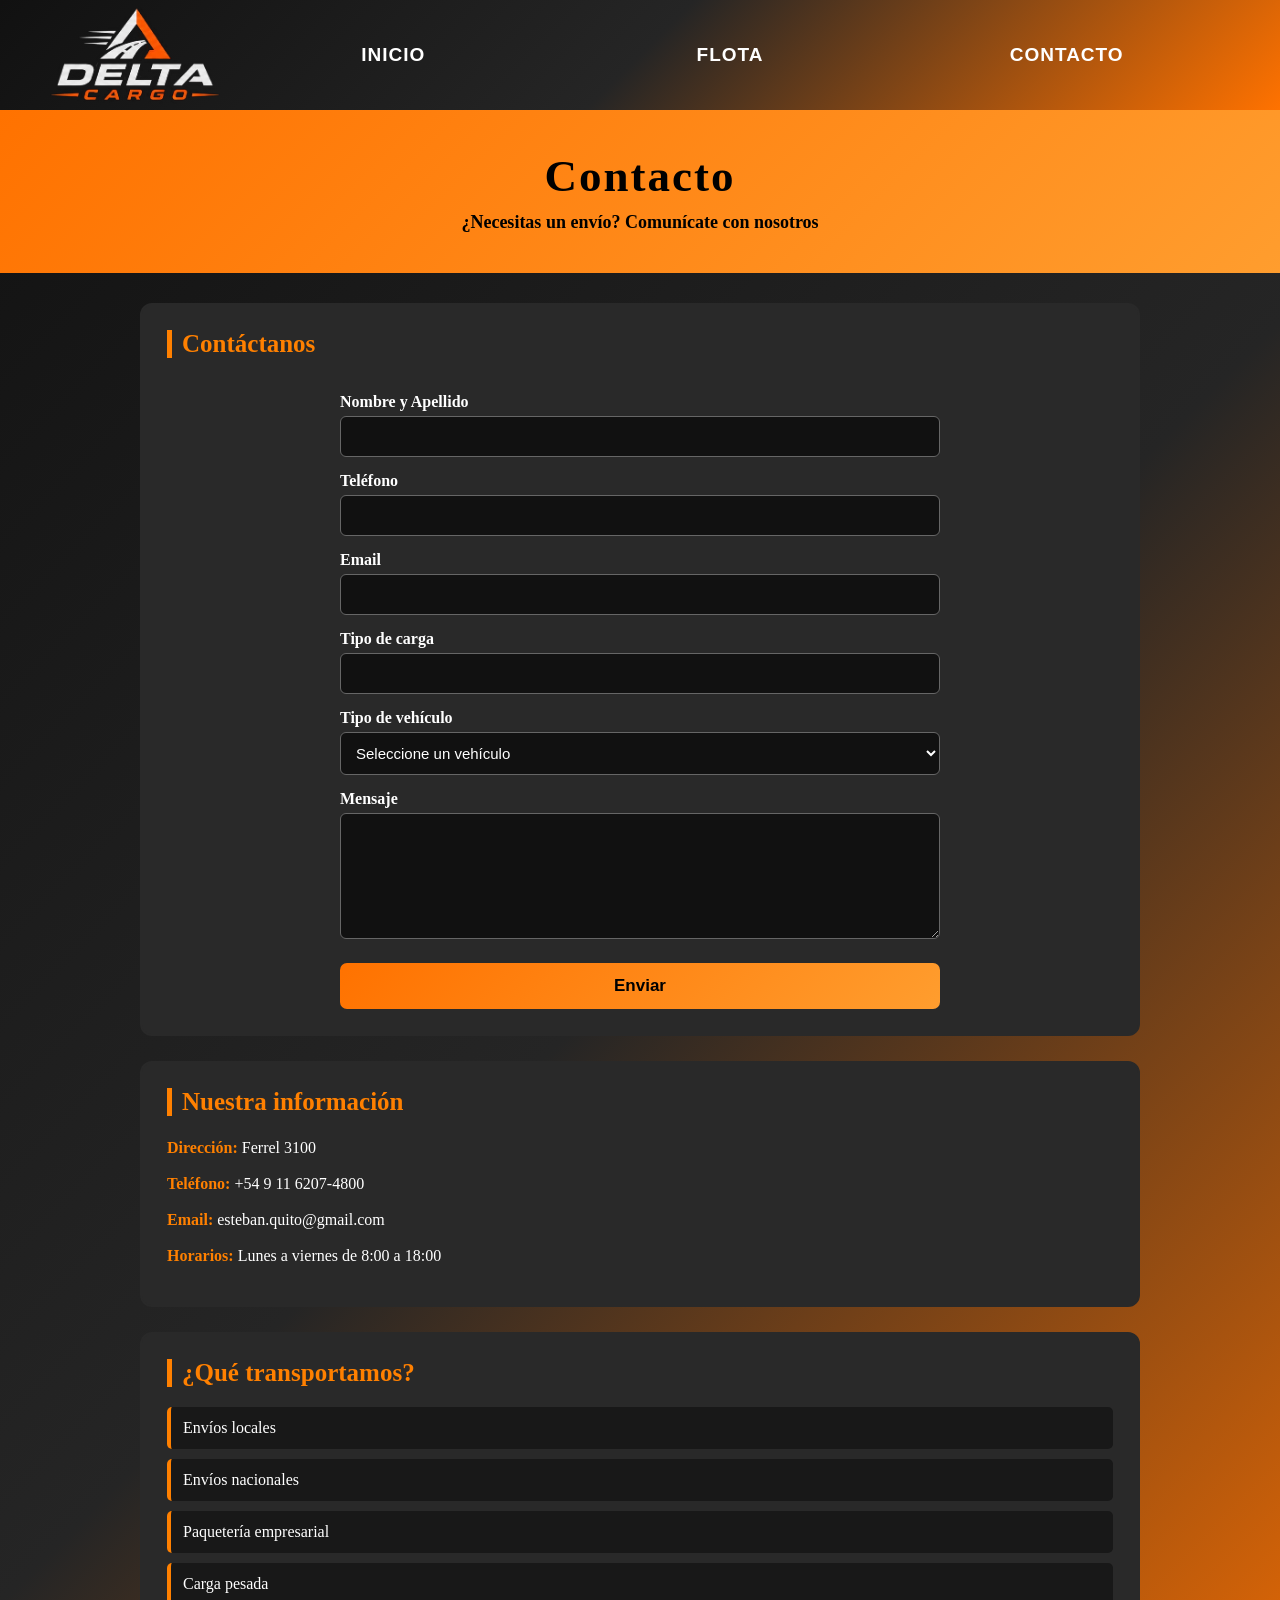
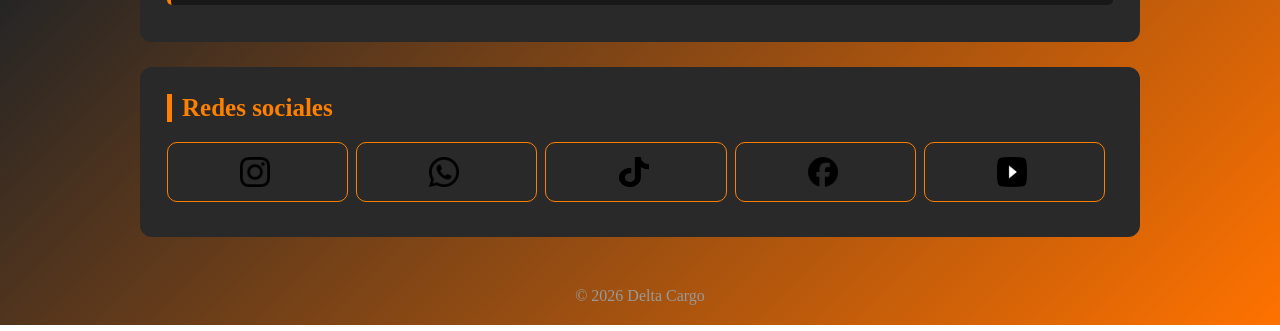
<file: contacto.html>
<!DOCTYPE html>
<html lang="es">
<head>
    <meta charset="UTF-8">
    <meta name="viewport" content="width=device-width, initial-scale=1.0">
    <title>Contacto - Delta Cargo</title>
    <link rel="stylesheet" href="contacto.css">
</head>

<body>
   <nav>
    <div class="contenedor-logo">
        <img src="multimedia/index/delta_cargo_logo_nav.png"
             alt="Logo Delta Cargo"
             class="logonav">
    </div>

    <div class="inicio">
        <a href="index.html" class="items">
            <span class="texto">INICIO</span>
        </a>
    </div>

    <div class="flota">
        <a href="flota.html" class="items">
            <span class="texto">FLOTA</span>
        </a>
    </div>

    <div class="contacto">
        <a href="contacto.html" class="items">
            <span class="texto">CONTACTO</span>
        </a>
    </div>
</nav>

<header>
    <h1>Contacto</h1>
    <p id="subtitulo">¿Necesitas un envío? Comunícate con nosotros</p>
</header>

 

<main>


    <section>
        <h2>Contáctanos</h2>

        <form action="contacto.php" method="post">
            <div class="intform">

                <label>Nombre y Apellido</label>
                <input type="text" name="nombre">

                <label>Teléfono</label>
                <input type="tel" name="telefono">

                <label>Email</label>
                <input type="email" name="email">

                <label>Tipo de carga</label>
                <input type="text" name="tipodecarga">

                <label>Tipo de vehículo</label>
                <select name="vehiculo" id="vehiculo">
                    <option value="">Seleccione un vehículo</option>
                    <option value="Moto">Moto</option>
                    <option value="Utilitario">Utilitario</option>
                    <option value="Camion">Camión</option>
                </select>

                <label>Mensaje</label>
                <textarea rows="6" name="mensaje"></textarea>

                <button id="boton">Enviar</button>

            </div>
        </form>
    </section>


    <section>
        <h2>Nuestra información</h2>

        <p>
            <strong>Dirección:</strong> Ferrel 3100
        </p>

        <p>
            <strong>Teléfono:</strong> +54 9 11 6207-4800
        </p>

        <p>
            <strong>Email:</strong> esteban.quito@gmail.com
        </p>

        <p>
            <strong>Horarios:</strong> Lunes a viernes de 8:00 a 18:00
        </p>
    </section>


    <section>
        <h2>¿Qué transportamos?</h2>

        <ul>
            <li>Envíos locales</li>
            <li>Envíos nacionales</li>
            <li>Paquetería empresarial</li>
            <li>Carga pesada</li>
        </ul>
    </section>


    <section>
        <h2>Redes sociales</h2>

<div class="redes">

        <a href="https://www.instagram.com/" target="_blank">
            <img src="multimedia/Contacto/Instagram.png" alt="Instagram">
            <span>Instagram</span>
        </a>

        <a href="https://www.whatsapp.com/" target="_blank">
            <img src="multimedia/Contacto/Whatsapp.png" alt="Whatsapp">
            <span>Whatsapp</span>
        </a>

        <a href="https://www.tiktok.com/" target="_blank">
            <img src="multimedia/Contacto/Tiktok.png" alt="TikTok">
            <span>Tiktok</span>
        </a>

        <a href="https://www.facebook.com/" target="_blank">
            <img src="multimedia/Contacto/Facebook.png" alt="Facebook">
            <span>Facebook</span>
        </a>

        <a href="https://www.youtube.com/" target="_blank">
            <img src="multimedia/Contacto/Youtube.png" alt="Youtube">
            <span>Youtube</span>
        </a>

</div>
    </section>

</main>


<footer>
    <p>© 2026 Delta Cargo</p>
</footer>

</body>
</html>
</file>
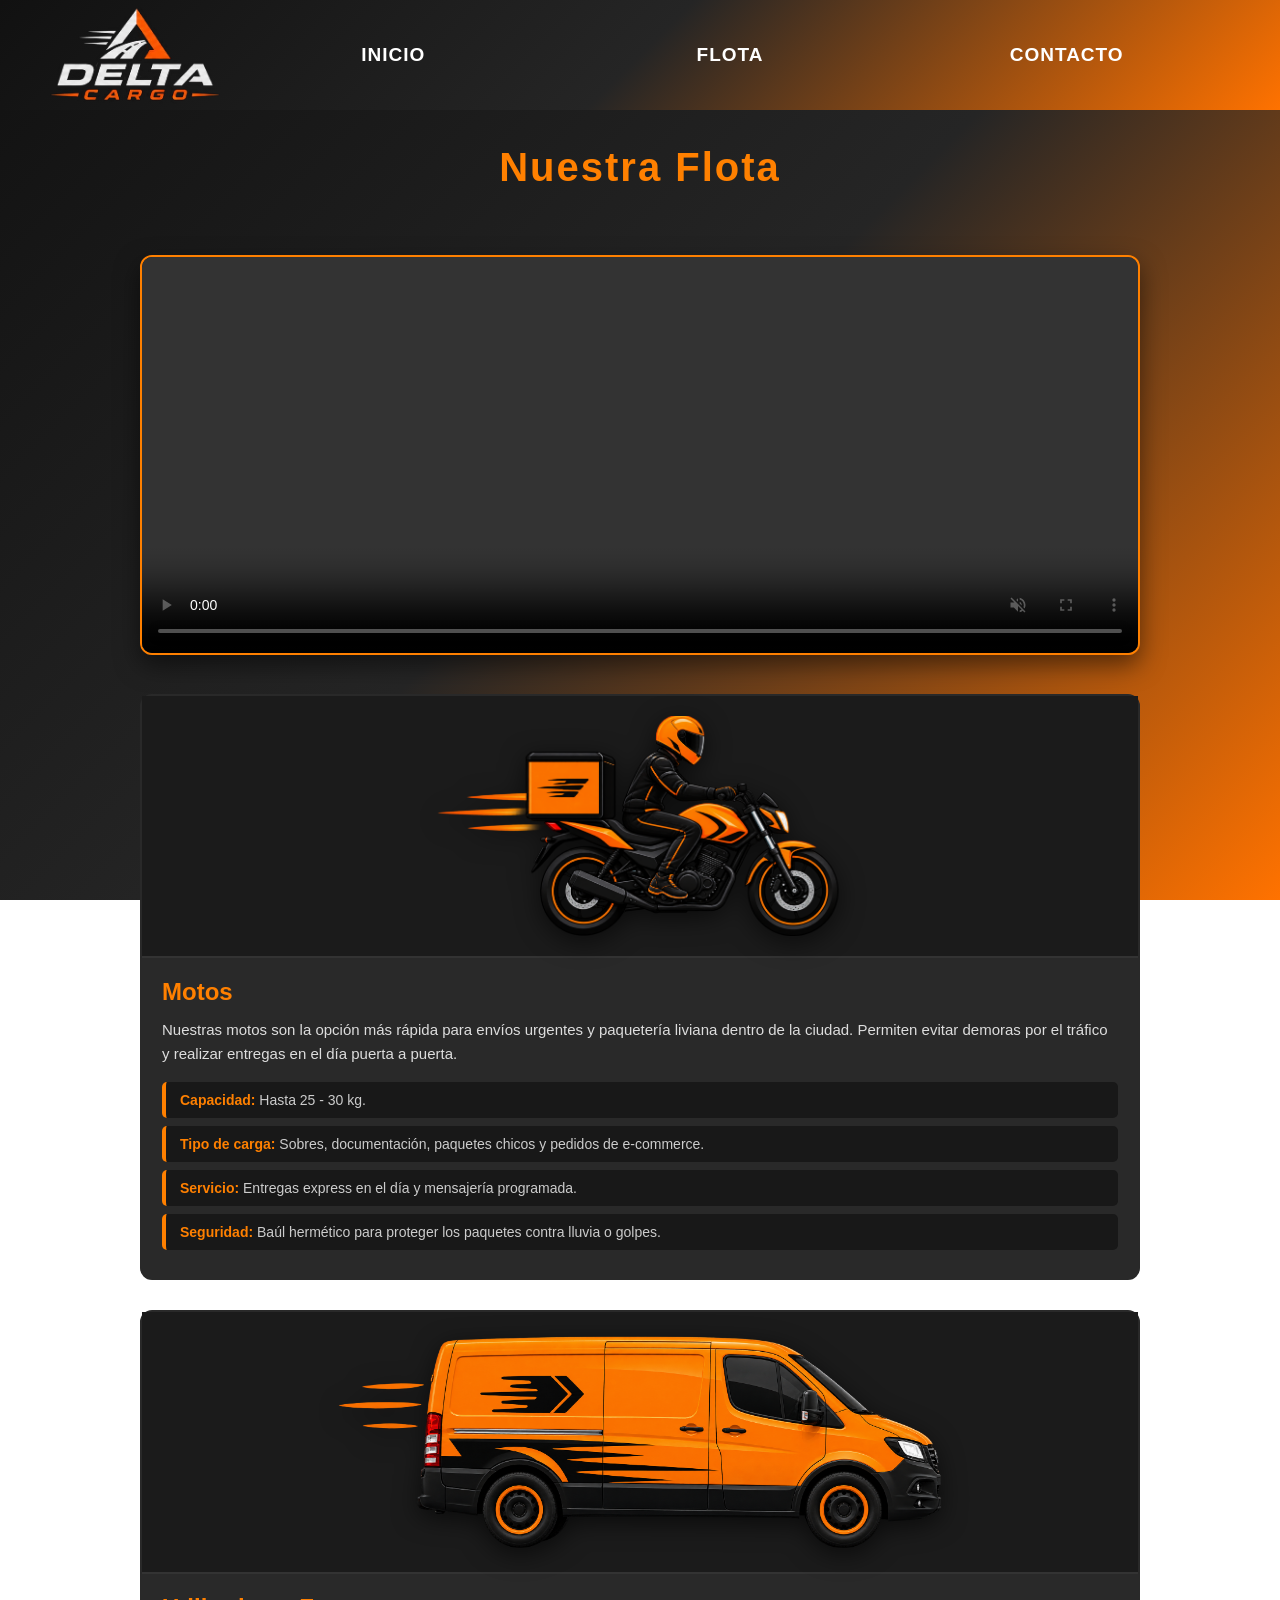
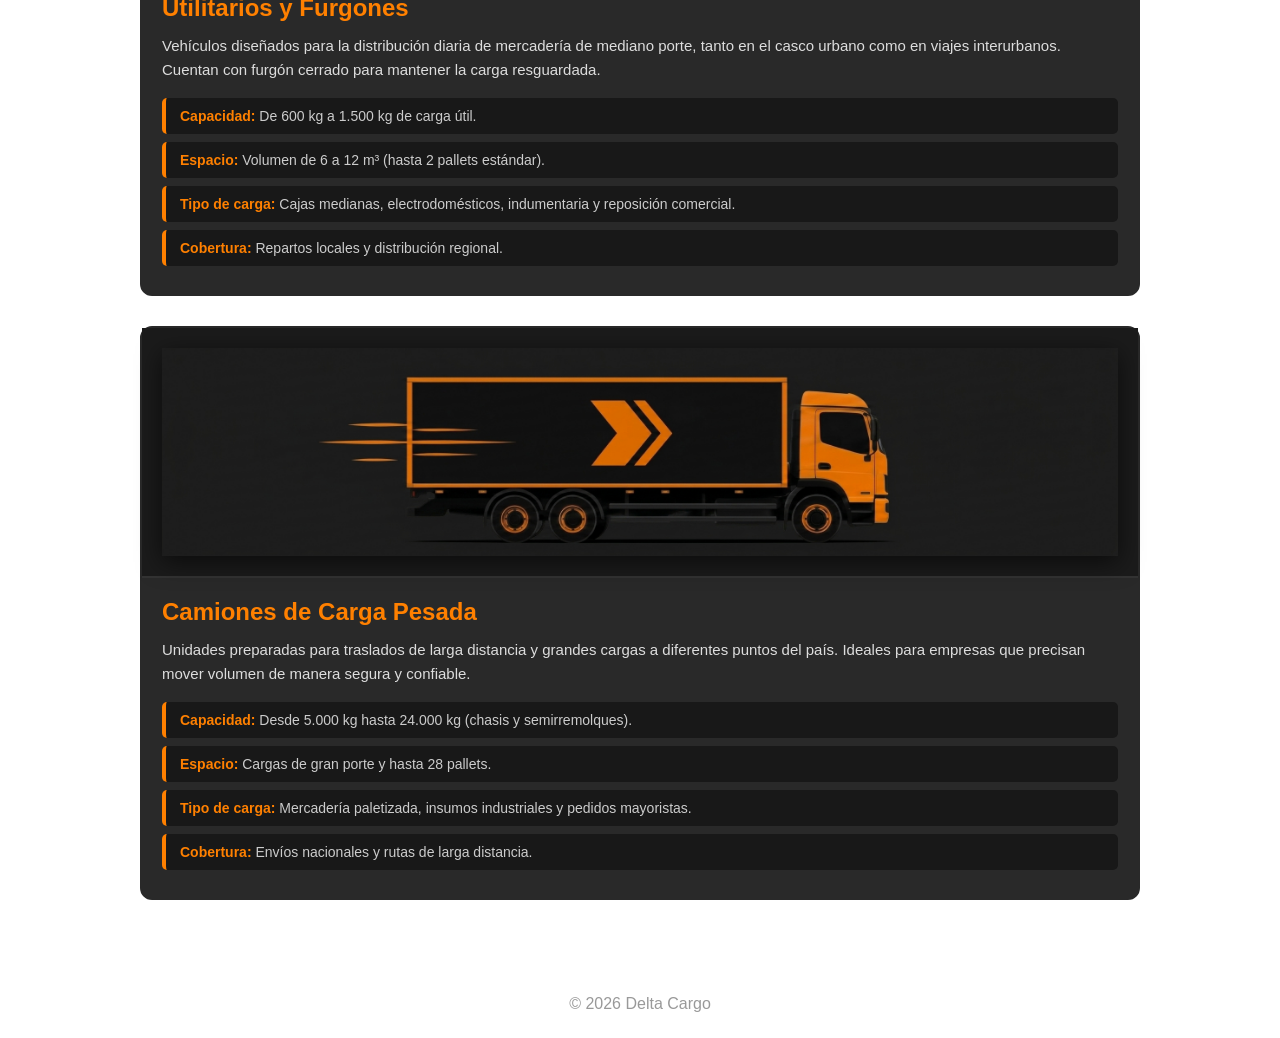
<file: flota.html>
<!DOCTYPE html>
<html lang="es">

<head>
    <meta charset="UTF-8">
    <meta name="viewport" content="width=device-width, initial-scale=1.0">
    <title>Nuestra Flota - Delta Cargo</title> <!--Titulo de la pagina-->
    <link rel="icon" href="multimedia/logo/logo.jpg" type="image/png"> <!--Es el icono de la pagina -->
    <link rel="stylesheet" href="flota.css">  <!--Es para poder vincular el css-->
</head>

<body>  <!--Es el cuerpo de la pagina web-->
    <nav>
    <div class="contenedor-logo">
        <img src="multimedia/index/delta_cargo_logo_nav.png"
             alt="Logo Delta Cargo"
             class="logonav">
    </div>

    <div class="inicio">
        <a href="index.html" class="items">
            <span class="texto">INICIO</span>
        </a>
    </div>

    <div class="flota">
        <a href="flota.html" class="items">
            <span class="texto">FLOTA</span>
        </a>
    </div>

    <div class="contacto">
        <a href="contacto.html" class="items">
            <span class="texto">CONTACTO</span>
        </a>
    </div>
</nav>
    <header>  <!--Este es el encabezado de la pagina -->
        <h1 class="titulo-flota">Nuestra Flota</h1>  <!--Titulo con un H1 y de paso le ponemos una clase para poder modificarla en el css-->
    </header>


    <main>  <!--Etiqueta principal donde van a estar el crudo-->

        <section class="seccion-video">  <!--Usamos la etiqueta de seccion para poder poner el video y le damos una clase para modificarla en el css -->
            <video controls width="700" muted autoplay loop class="video-logistica">  <!--Etiqueta para que muestre el video, con una modificacion de el ancho y con restricciones para que se reproduzca, aparte hay una clase para modificar en el css-->
                <source src="multimedia/flota/VideoLogistica.mp4" type="video/mp4">  <!--Esta es la etiqueta para el video,donde en el src va a estar la ruta del video y como le vamos a poner del titulo-->
            </video>
        </section>

        <section class="flota">  <!--Usamos la etiqueta seccion para usar la clase flota y poder modicar los 3 vehiculos correspondientes -->

            <!-- MOTOS -->
            <article class="vehiculo">   <!--Etiqueta de articulo para poner la clase vehiculo y poner toda la info sobre la moto --> 
                <div class="imagen-vehiculo">  <!--Abrimos un contenedor para hacerle modificaciones a la foto de la moto, con la clase imagen-vehiculo-->
                    <img src="multimedia/flota/moto.png" alt="Motos para envíos rápidos">  <!--Etiqueta de imagen para poner la imagen de la moto, con su respectiva ruta y descripcion-->
                </div>

                <div class="info-vehiculo">   <!--Se abre contenedor para modificar todas las informacion de los 3 vehiculos, con la clase info-vehiculo-->
                    <h2>Motos</h2>  <!--Se empieza con la moto-->
                    <p>
                        Nuestras motos son la opción más rápida para envíos urgentes y paquetería liviana dentro de la ciudad. Permiten evitar demoras por el tráfico y realizar entregas en el día puerta a puerta.
                    </p> 

                    <ul> <!--Lista con la informacion-->
                        <li><strong>Capacidad:</strong> Hasta 25 - 30 kg.</li>
                        <li><strong>Tipo de carga:</strong> Sobres, documentación, paquetes chicos y pedidos de e-commerce.</li>
                        <li><strong>Servicio:</strong> Entregas express en el día y mensajería programada.</li>
                        <li><strong>Seguridad:</strong> Baúl hermético para proteger los paquetes contra lluvia o golpes.</li>
                    </ul>
                </div>
            </article>

                 <!--Lo repetimos lo mismo en los 3 vehiculos, para que tenga un mismo orden -->
            <!--FURGONES -->
            <article class="vehiculo">
                <div class="imagen-vehiculo">
                    <img src="multimedia/flota/furgon.png" alt="Utilitarios y furgones">
                </div>

                <div class="info-vehiculo">
                    <h2>Utilitarios y Furgones</h2>
                    <p>
                        Vehículos diseñados para la distribución diaria de mercadería de mediano porte, tanto en el casco urbano como en viajes interurbanos. Cuentan con furgón cerrado para mantener la carga resguardada.
                    </p>

                    <ul>
                        <li><strong>Capacidad:</strong> De 600 kg a 1.500 kg de carga útil.</li>
                        <li><strong>Espacio:</strong> Volumen de 6 a 12 m³ (hasta 2 pallets estándar).</li>
                        <li><strong>Tipo de carga:</strong> Cajas medianas, electrodomésticos, indumentaria y reposición comercial.</li>
                        <li><strong>Cobertura:</strong> Repartos locales y distribución regional.</li>
                    </ul>
                </div>
            </article>


            <!-- CAMIONES -->
            <article class="vehiculo">
                <div class="imagen-vehiculo">
                    <img src="multimedia/flota/camiions.jpg" alt="Camiones de carga pesada">
                </div>

                    <div class="info-vehiculo">
                        <h2>Camiones de Carga Pesada</h2>
                    <p>
                        Unidades preparadas para traslados de larga distancia y grandes cargas a diferentes puntos del país. Ideales para empresas que precisan mover volumen de manera segura y confiable.
                    </p>

                    <ul>
                        <li><strong>Capacidad:</strong> Desde 5.000 kg hasta 24.000 kg (chasis y semirremolques).</li>
                        <li><strong>Espacio:</strong> Cargas de gran porte y hasta 28 pallets.</li>
                        <li><strong>Tipo de carga:</strong> Mercadería paletizada, insumos industriales y pedidos mayoristas.</li>
                        <li><strong>Cobertura:</strong> Envíos nacionales y rutas de larga distancia.</li>
                    </ul>
                </div>
            </article>

        </section>

    </main>

    <footer>  <!--el pie de pagina para meterle info y chiches-->
        <p>© 2026 Delta Cargo</p>
    </footer>

</body>

</html>
</file>
<file: contacto.css>
* {
    box-sizing: border-box; /*le explica al navegador como calcular el tamaño, para que incluya todo*/
    margin: 0;
    padding: 0;
}

body {
    background: linear-gradient(135deg, #111111, #252525, #ff7200); 
    color: white;
    min-height: 100vh; /*vh es para que mida el 100% de la altura de la pantalla*/
}

header {
    text-align: center;
    padding: 40px 20px;
    background: linear-gradient(135deg, #ff7200, #ff9d2e); /*es para que  fondo sea un degradado de colores*/
    color: black;
}

/* NAV */


/* Contenedor principal del navegador. */
nav {
    display: flex;             /* Coloca los elementos en una misma fila. */
    align-items: center;       /* Centra verticalmente los elementos. */
    justify-content: space-between; /* Distribuye el espacio entre los elementos. */

    width: 100%;               /* Ocupa todo el ancho de la pantalla. */
    max-width: 100%;           /* Impide superar el ancho disponible. */
    height: 110px;              /* Establece la altura del navegador. */
    padding: 0 45px;            /* Agrega espacio a los costados. */

    background: linear-gradient(135deg, #111111, #252525, #ff7200);     /* Fondo negro del navegador. */
}

/* Contenedor del logo. */
.contenedor-logo {
    display: flex;             /* Permite organizar el logo. */
    align-items: center;       /* Centra verticalmente el logo. */
    flex-shrink: 0;             /* Evita que el logo se comprima. */
}

/* Imagen del logo. */
.logonav {
    width: 180px;               /* Establece el ancho del logo. */
    max-width: 100%;            /* Evita que supere su contenedor. */
    height: auto;               /* Mantiene las proporciones originales. */
    display: block;             /* Elimina espacios inferiores de imágenes inline. */
    object-fit: contain;        /* Evita deformar el logo. */
}

/* Contenedores de los enlaces. */
.inicio,
.flota,
.contacto {
    display: flex;              /* Activa Flexbox. */
    align-items: center;        /* Centra verticalmente los enlaces. */
    justify-content: center;    /* Centra horizontalmente los enlaces. */
    flex: 1;                    /* Distribuye el espacio disponible. */
    min-width: 0;               /* Permite que el contenido se adapte. */
}

/* Enlaces del navegador. */
.items {
    text-decoration: none;     /* Elimina el subrayado. */
    display: flex;              /* Activa Flexbox. */
    align-items: center;       /* Centra el contenido verticalmente. */
    justify-content: center;   /* Centra el contenido horizontalmente. */
}

/* Texto de los enlaces. */
.texto {
    color: #fff;                /* Color blanco. */
    font-family: 'Poppins', sans-serif; /* Fuente Poppins. */
    font-size: 19px;            /* Tamaño del texto. */
    font-weight: 600;           /* Grosor seminegrita. */
    letter-spacing: 1px;        /* Espacio entre letras. */
    white-space: nowrap;        /* Evita que el texto se divida en varias líneas. */
    transition: 0.3s ease;      /* Suaviza los cambios visuales. */
}

/* Efecto al pasar el mouse por los enlaces. */
.items:hover .texto {
    color: #ff7200;             /* Cambia el texto a naranja. */
}




/* Cursor para todos los botones. */
button {
    cursor: pointer;            /* Muestra la mano al pasar el mouse. */
}

h1 {
    font-size: 45px;
    margin-bottom: 10px;
    letter-spacing: 2px;
}

#subtitulo {
    font-size: 18px;
    font-weight: bold;
}

main {
    width: 90%;
    max-width: 1000px;
    margin: 30px auto;
}

section {
    background-color: #292929;
    padding: 25px;
    margin-bottom: 25px;
    border: 2px solid #292929;
    border-radius: 12px;
    transition: .3s;
}

section:hover {
    transform: translateY(-5px);
    border-color: #ff9d2e;
    box-shadow: 0 12px 30px rgba(255, 122, 0, .15);
}

h2 {
    color: #ff8000;
    font-size: 25px;
    margin-bottom: 20px; /* el espacio abajo del elemento */
    border-left: 5px solid #ff8000;
    padding-left: 10px;
}

form {
    display: flex;
    justify-content: center;
}

.intform {
    width: 100%;
    max-width: 600px;
}

label {
    display: block;
    margin: 15px 0 5px;
    font-weight: bold;
    color: white;
}

input,
select,
textarea {
    width: 100%;
    padding: 11px;
    background-color: #111111;
    color: white;
    border: 1px solid #666666;
    border-radius: 6px;
    font-size: 15px;
    transition: .3s;
}

input:focus,
select:focus,
textarea:focus {
    border-color: #ff8000;
    outline: none; /* para sacar el contorno que pone el navegador en el elemento*/
}

textarea {
    resize: vertical; /*para que el usuario cambie el tamaño verticalmente*/
}

#boton {
    width: 100%;
    padding: 13px;
    margin-top: 20px;
    background: linear-gradient(135deg, #ff7200, #ff9d2e);
    color: black;
    border: none;
    border-radius: 7px;
    font-size: 17px;
    font-weight: bold;
    cursor: pointer; /* para que cuando pongas el cursor aparezca el puntero */
    transition: .3s;
}

#boton:hover {
    background: linear-gradient(135deg, #ff9d2e, #ff7200);
    transform: scale(1.03);
    box-shadow: 0 12px 30px rgba(255, 122, 0, .15); /* la sombra de el elemento*/
}

section p {
    margin-bottom: 12px;
    line-height: 1.5;
}

strong {
    color: #ff8000;
}

ul {
    list-style: none; /* para sacarle los puntos a las listas de html*/
}

li {
    background-color: #181818;
    padding: 12px;
    margin-bottom: 10px;
    border-left: 4px solid #ff8000; /* crea solo el borde izquierdo*/
    border-radius: 5px;
    transition: .3s;
}

li:hover {
    background-color: #333333;
    transform: translateX(5px);
}

section a {
    display: flex;
    text-decoration: none;
    color: #ff8000;
    padding: 9px 12px;
    margin-right: 8px;
    margin-bottom: 8px;
    border: 1px solid #ff8000;
    border-radius: 6px;
    transition: .3s;
}

section a:hover {
    background-color: #ff8000;
    color: black;
    transform: scale(1.05);
}

.redes {
    display: flex;
    justify-content: space-between; /* para dejar un espacio entre los elementosd*/
    width: 100%;
}

.redes a {
    width: 20%;
    height: 60px;
    display: flex;
    justify-content: center;
    align-items: center;
    border: 1px solid #ff8000;
    border-radius: 10px;
    transition: .3s;
}

.redes a img {
    width: 30px;
    height: 30px;
}

.redes a span {
    display: none;
}

.redes a:hover {
    background-color: #ff8000;
    color: black;
    transform: scale(1.05);
}

.redes a:hover span {
    display: inline; /* inline para que el elemento se comporte como parte de una linea de texto*/
}

.redes a:hover img {
    margin-right: 7px;
}

section a img {
    width: 25px;
    height: 25px;
    vertical-align: middle; /*para alinear el elemento verticalmente respecto de otros elementos de la misma linea*/
    margin-right: 5px;
}

footer {
    text-align: center;
    color: #999999;
    padding: 20px;
    margin-top: 20px;
}
</file>
<file: flota.css>
* {
    margin: 0;
    padding: 0;
    box-sizing: border-box;
}

body { /*modificacion a todo el cuerpo de la pagina*/
    font-family: Arial, sans-serif; /*letra que se va a utilizar y su segunda opcion*/
    background: linear-gradient(135deg, #111111, #252525, #ff7200);/*fondo que usamos con la combinacion*/
    background-repeat: no-repeat;   /*para que no se repita el fondo */
    background-size: cover;/*para que se ajuste a la pantalla */
    background-attachment: fixed; /* se mantiene la imagen, cuando se hace scroll */
    color: white;/*letra de color blanca*/  
    min-height: 100vh; /* es para que la pagin tengo un minimo de 100 en altura  */
}

/* NAV */


/* Contenedor principal del navegador. */
nav {
    display: flex;             /* Coloca los elementos en una misma fila. */
    align-items: center;       /* Centra verticalmente los elementos. */
    justify-content: space-between; /* Distribuye el espacio entre los elementos. */

    width: 100%;               /* Ocupa todo el ancho de la pantalla. */
    max-width: 100%;           /* Impide superar el ancho disponible. */
    height: 110px;              /* Establece la altura del navegador. */
    padding: 0 45px;            /* Agrega espacio a los costados. */

    background: linear-gradient(135deg, #111111, #252525, #ff7200);     /* Fondo negro del navegador. */
}

/* Contenedor del logo. */
.contenedor-logo {
    display: flex;             /* Permite organizar el logo. */
    align-items: center;       /* Centra verticalmente el logo. */
    flex-shrink: 0;             /* Evita que el logo se comprima. */
}

/* Imagen del logo. */
.logonav {
    width: 180px;               /* Establece el ancho del logo. */
    max-width: 100%;            /* Evita que supere su contenedor. */
    height: auto;               /* Mantiene las proporciones originales. */
    display: block;             /* Elimina espacios inferiores de imágenes inline. */
    object-fit: contain;        /* Evita deformar el logo. */
}

/* Contenedores de los enlaces. */
.inicio,
.flota,
.contacto {
    display: flex;              /* Activa Flexbox. */
    align-items: center;        /* Centra verticalmente los enlaces. */
    justify-content: center;    /* Centra horizontalmente los enlaces. */
    flex: 1;                    /* Distribuye el espacio disponible. */
    min-width: 0;               /* Permite que el contenido se adapte. */
}

/* Enlaces del navegador. */
.items {
    text-decoration: none;     /* Elimina el subrayado. */
    display: flex;              /* Activa Flexbox. */
    align-items: center;       /* Centra el contenido verticalmente. */
    justify-content: center;   /* Centra el contenido horizontalmente. */
}

/* Texto de los enlaces. */
.texto {
    color: #fff;                /* Color blanco. */
    font-family: 'Poppins', sans-serif; /* Fuente Poppins. */
    font-size: 19px;            /* Tamaño del texto. */
    font-weight: 600;           /* Grosor seminegrita. */
    letter-spacing: 1px;        /* Espacio entre letras. */
    white-space: nowrap;        /* Evita que el texto se divida en varias líneas. */
    transition: 0.3s ease;      /* Suaviza los cambios visuales. */
}

/* Efecto al pasar el mouse por los enlaces. */
.items:hover .texto {
    color: #ff7200;             /* Cambia el texto a naranja. */
}




/* Cursor para todos los botones. */
button {
    cursor: pointer;            /* Muestra la mano al pasar el mouse. */
}




header { /* encabezado de la pagina */
    text-align: center; /* que este centrado */
    padding: 35px 20px; /* un padding de 35 pixeles de largo y 20 de largo*/
}

.titulo-flota { /*h1 que vamos a modificar*/
    color: #ff8000;/*el color del titulo*/
    font-size: 40px;/*tamaño de la letra del 40m pixeles*/
    letter-spacing: 2px; /*es el espacio entre las letras que se va a poner*/
    margin-bottom: 10px; /* uso el margin para que no quede pegado al video y tenga 10 pixeles de diferencia+*/
}


main {/* cuerpo de dicha pagina*/
    width: 90%; /* el ancho que este en un 90 porciento */
    max-width: 1000px;/* como maximo que este en esos pixeles los que se puede poner*/ 
    margin: 20px auto 40px auto; /*contorno del margin con sus respectivas medidas */
}

/* Video */
.seccion-video {
    margin-bottom: 35px;  /* clase del video, hacerle un contorno al video para que quede mas estetico*/
}

.video-logistica {
    width: 100%; /*ancho del video que sea toda la pantalla*/
    height: 400px; /*alto del video que sea de 400 pixeles */
    object-fit: cover; /*hace que el video se ajuste a la pantalla y no se deforme*/ 
    border-radius: 12px;/* borde de 12 pixeles para el video */
    border: 2px solid #ff8000;/* que sea de 2pixelescon el color naranja*/
    box-shadow: 0 10px 25px rgba(0, 0, 0, 0.5); /* y otro border de color negro mas fina */
}


/* Tarjetas de vehículos */
.flota {
    display: flex; /* el display flex para que cada tarjeta se pueda ubicar una debajo de otra*/
    flex-direction: column;/* esto es para que la direccion de cada tarjeta este se  encolumne*/
}

.vehiculo { 
    display: flex; /*para que los items sean mas flexibles y se puedan acomodar mejor en la pagina */
    background-color: #292929; /*fondo*/
    border: 2px solid #292929;/*un borde de 2pixelkes */
    border-radius: 12px;/* da un borde redondeado en las esquians*/ 
    margin-bottom: 30px;/*es el espacio entre cada tarjeta de vehiculo*/
    flex-direction: column; 
}



/* Lado de la imagen */
.imagen-vehiculo {
    min-width: 280px; /* el minimo del anchoo*/
    background-color: #1b1b1b; /*fondo color negrito*/
    display: flex; /*para que se acomoden mejor en la pantalla */
    justify-content: center;/* la imagen que este en el centro*/
    align-items: center; /*que quede centrado*/
    padding: 25px; /* para que no quede pegado abajo*/
    background-image: none;
}

    .imagen-vehiculo { 
        min-width: 100%; /*el minimo del ancho al 100 porciento*/
        max-width: 100%; /*el maximo del ancho al 100 porciento*/
        border-right: none;
        border-bottom: 2px solid #333333;
        padding: 20px;
    }

.imagen-vehiculo img {
    width: 100%;
    max-height: 220px;
    object-fit: contain;
    transition: transform 0.3s ease;
    filter: drop-shadow(0 6px 12px rgba(0,0,0,.6));
}



/* Lado de la información */
.info-vehiculo {
    display: flex; /*para que los items de la informacion es mas flexible y se acomode mejor en la pag*/
    flex-direction: column;/*para que la info quede mas encolumnada y no desordenada*/
    justify-content: center;/*informacion centrada*/
    width: 100%; /*para que ocupe todo el ancho del contenedor*/
    padding: 20px;
}



.info-vehiculo h2 {  /* el titulo de cada vehiculo*/
    color: #ff8000;/*el color*/
    font-size: 24px;/*el tamaño de la letra*/
    margin-bottom: 12px;/*el margen inferior*/
}

.info-vehiculo p { /*para modificar el parrafo de la info de cada vehiculo*/
    font-size: 15px; /* aca ponemos el tamaño de la letra del parrafo*/
    line-height: 1.6;/*el interlineado entre cada linea del parrafo*/
    color: #dddddd;/*es el color de la letra*/
    margin-bottom: 16px; /*para que no quede pegado a la lista de abajo de la lista*/
}


.info-vehiculo ul {
    list-style: none; /*es para que no aparezcan los puntos de la lista, desaparecen los puntos de la lista, queda mas lindo */
}

.info-vehiculo li { /* esto son los bordes de cada detalle de la lista, para que se vea mas estetico y no quede pegado a la letra*/
    background-color: #181818; /* el fondo*/
    padding: 10px 14px;/* el padding para que no quede pegado a la letra*/
    margin-bottom: 8px;/* el margin para que no quede pegado a la letra*/
    border-left: 4px solid #ff8000;/*para que haya un bordecito a la izq en naranja */
    border-radius: 5px; /* para que el borde sea redondeado */
    font-size: 14px; /*el tamaño de la letra de la lista*/
    color: #cccccc;/*el color va a ser en blanco*/
}



.info-vehiculo strong { /* para poner en negrita los detalles de la lista*/
    color: #ff8000;/* el color que le pusimos a la negrita, lo vamos a poner en naranja*/
}


footer { /* el pie de pagina que dice delta cargo 2026*/
    text-align: center; /* que el texto se alinee*/
    color: #999999;/* el color que le pusimos , es mas que nada un grisesito*/
    padding: 25px 20px;/* predeterminamos el padding*/
    margin-top: 20px;/* y el margin , mas que nada para su ubicacion*/
}
</file>
